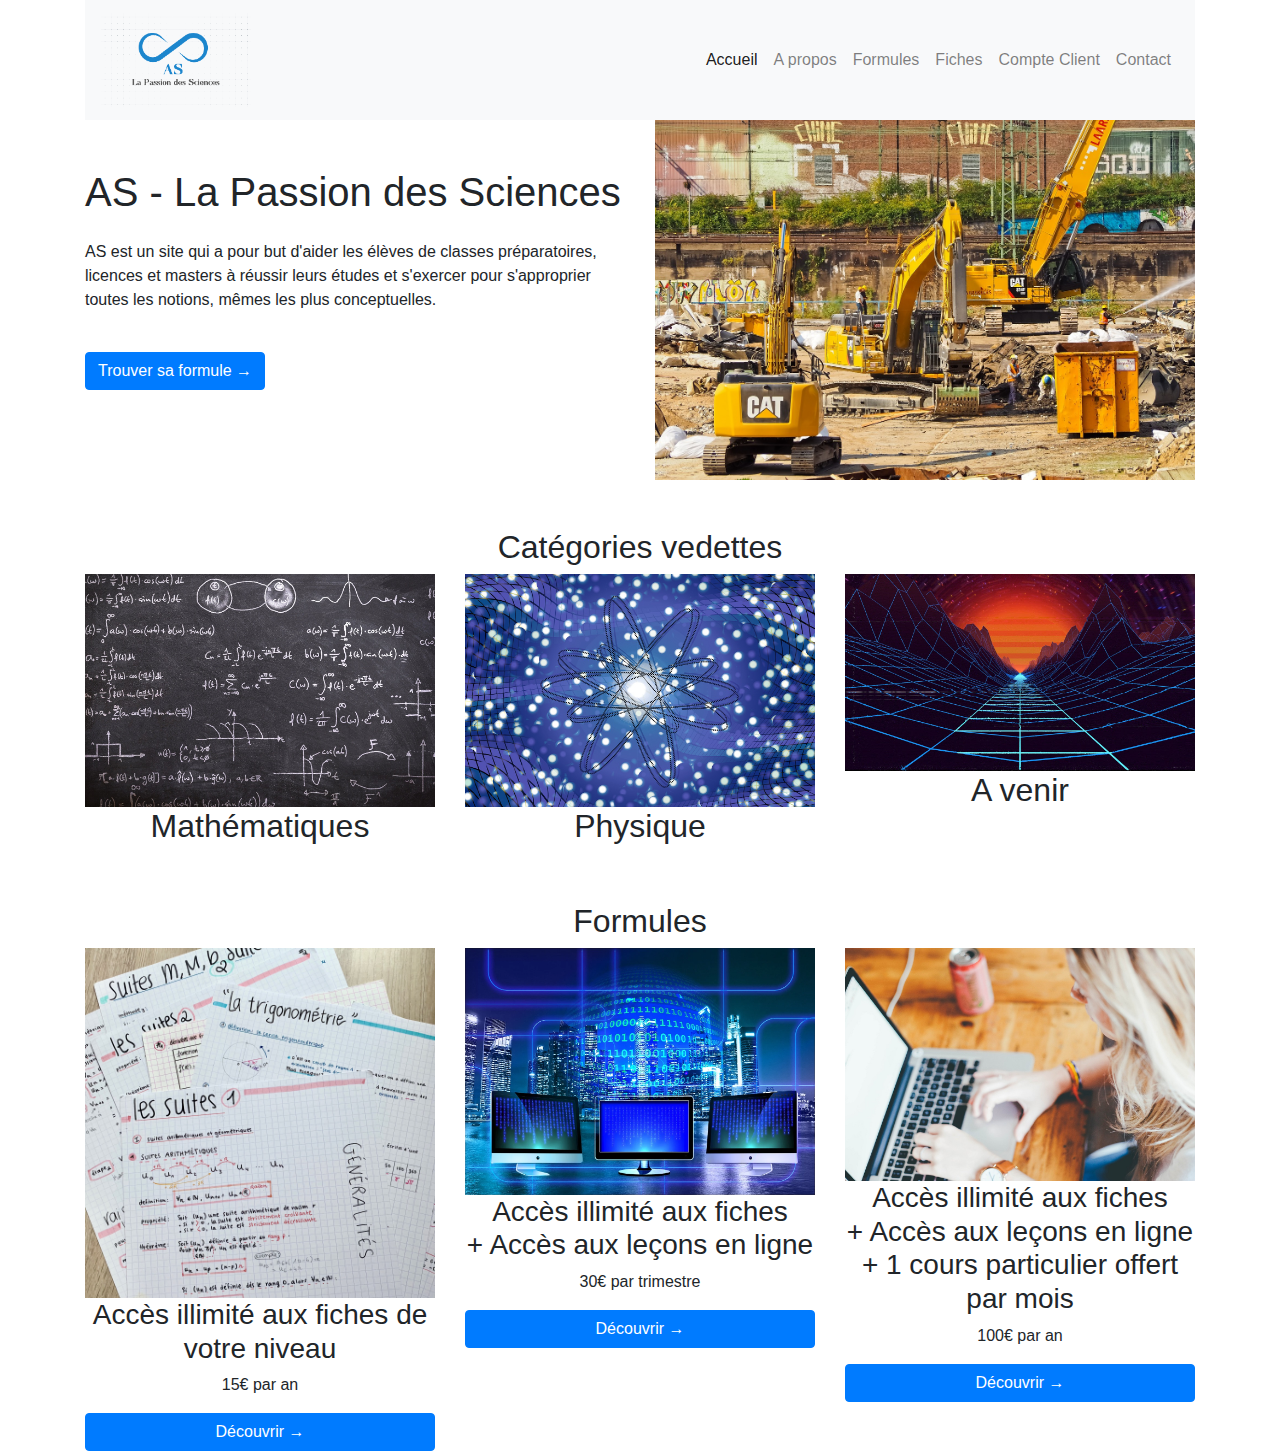
<file: index.html>
<!DOCTYPE html>
<html lang="fr">
<head>
    <meta charset="UTF-8">
    <meta http-equiv="X-UA-Compatible" content="IE=edge">
    <meta name="viewport" content="width=device-width, initial-scale=1.0">
    <title>AS</title>
    <link rel="stylesheet" href="https://stackpath.bootstrapcdn.com/bootstrap/4.5.2/css/bootstrap.min.css">
</head>
<body>
    <div class="container">
        <header class="navbar navbar-expand-lg navbar-light bg-light">
            <a class="navbar-brand" href="#"><img src="Images/logo.png" alt="AS logo" width="150px"></a>
            <button class="navbar-toggler" type="button" data-toggle="collapse" data-target="#navbarNav" aria-controls="navbarNav" aria-expanded="false" aria-label="Toggle navigation">
                <span class="navbar-toggler-icon"></span>
            </button>
            <div class="collapse navbar-collapse" id="navbarNav">
                <ul class="navbar-nav ml-auto">
                    <li class="nav-item active">
                        <a class="nav-link" href="index.html">Accueil</a>
                    </li>
                    <li class="nav-item">
                        <a class="nav-link" href="#">A propos</a>
                    </li>
                    <li class="nav-item">
                        <a class="nav-link" href="Formule.html">Formules</a>
                    </li>
                    <li class="nav-item">
                        <a class="nav-link" href="fiches.html">Fiches</a>
                    </li>
                    <li class="nav-item">
                        <a class="nav-link" href="connexion.html">Compte Client</a>
                    </li>
                    <li class="nav-item">
                        <a class="nav-link" href="contact.html">Contact</a>
                    </li>
                </ul>
            </div>
        </header>
        <div class="row">
            <div class="col-lg-6">
                <h1 class="mt-5">AS - La Passion des Sciences</h1>
                <p class="mt-4">AS est un site qui a pour but d'aider les élèves de classes préparatoires, licences et masters à réussir leurs études et s'exercer pour s'approprier toutes les notions, mêmes les plus conceptuelles.</p>
                <a href="Formule.html" class="btn btn-primary mt-4">Trouver sa formule &#8594;</a>
            </div>
            <div class="col-lg-6">
                <img src="Images/construction.jpg" alt="landing image" class="img-fluid">
            </div>
        </div>
    </div>
    <section class="header-section bg-light">
        <div class="container">
            <!-- Contenu de la section -->
        </div>
    </section>
    <section class="categories">
        <div class="container">
            <h2 class="text-center mt-5">Catégories vedettes</h2>
            <div class="row">
                <div class="col-sm-4">
                    <img src="Images/maths.jpg" alt="" class="img-fluid">
                    <h2 class="text-sm-center">Mathématiques</h2>
                </div>
                <div class="col-sm-4">
                    <img src="Images/physique.jpg" alt="" class="img-fluid">
                    <h2 class="text-sm-center">Physique</h2>
                </div>
                <div class="col-sm-4">
                    <img src="Images/A venir.jpg" alt="" class="img-fluid">
                    <h2 class="text-sm-center">A venir</h2>
                </div>
            </div>
        </div>
    </section>
    <section class="featured-products">
        <div class="container">
            <h2 class="text-center mt-5">Formules</h2>
            <div class="row">
                <div class="col-sm-4">
                    <img src="Images/fiche.avif" alt="Produit 1" class="img-fluid">
                    <h3 class="text-center">Accès illimité aux fiches de votre niveau</h3>
                    <p class="text-center">15€ par an</p>
                    <a href="Formule.html" class="btn btn-primary btn-block">Découvrir &#8594;</a>
                </div>
                <div class="col-sm-4">
                    <img src="Images/cours.webp" alt="Produit 2" class="img-fluid">
                    <h3 class="text-center">Accès illimité aux fiches<br>+ Accès aux leçons en ligne</h3>
                    <p class="text-center">30€ par trimestre</p>
                    <a href="Formule.html" class="btn btn-primary btn-block">Découvrir &#8594;</a>
                </div>
                <div class="col-sm-4">
                    <img src="Images/étudiant.jpg" alt="Produit 3" class="img-fluid">
                    <h3 class="text-center">Accès illimité aux fiches<br>+ Accès aux leçons en ligne<br>+ 1 cours particulier offert par mois</h3>
                    <p class="text-center">100€ par an</p>
                    <a href="Formule.html" class="btn btn-primary btn-block">Découvrir &#8594;</a>
                </div>
            </div>
        </div>
    </section>
    <script src="https://code.jquery.com/jquery-3.5.1.slim.min.js"></script>
    <script src="https://stackpath.bootstrapcdn.com/bootstrap/4.5.2/js/bootstrap.min.js"></script>
</body>
</html>
</file>
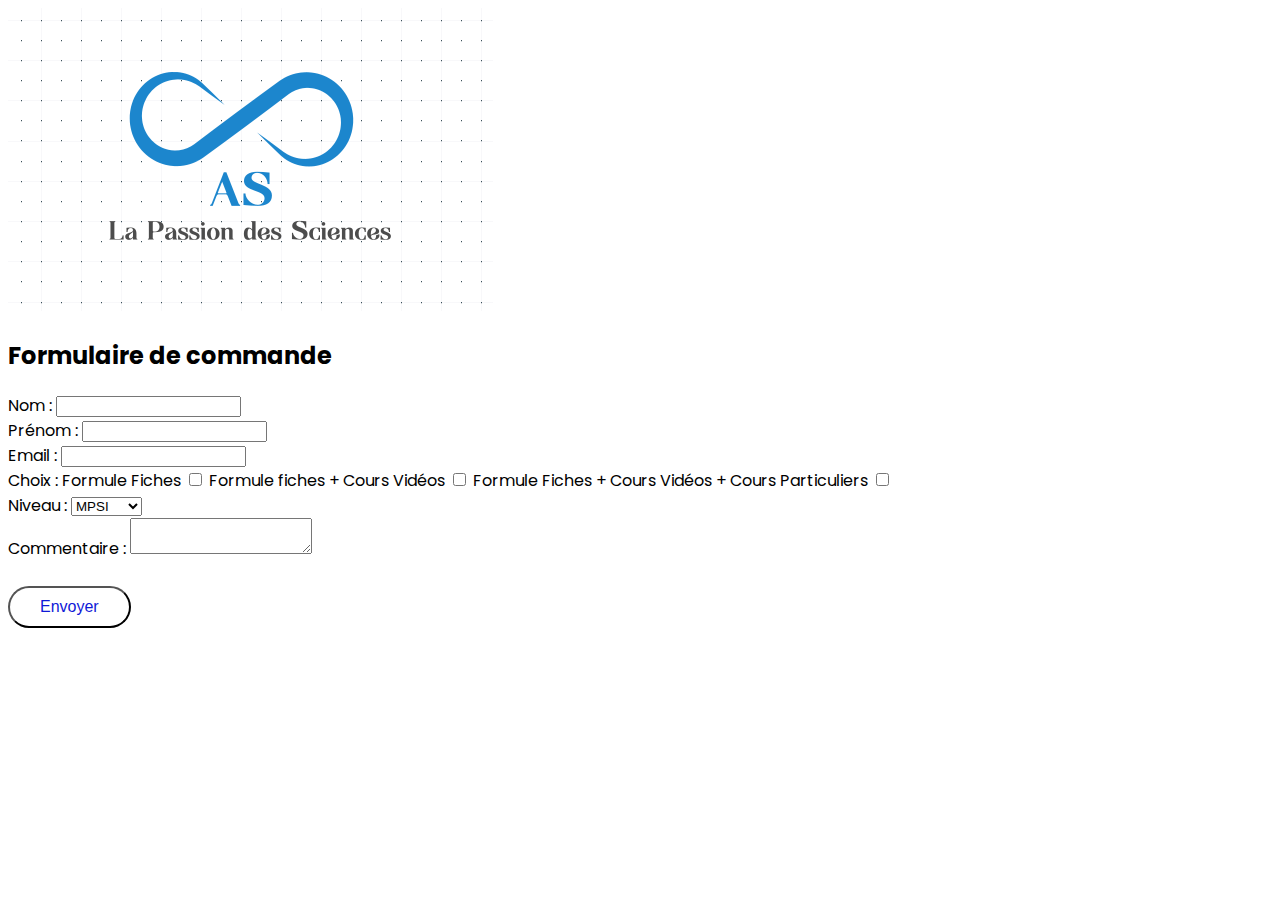
<file: commande.html>
<!DOCTYPE html>
<html lang="fr">
<head>
    <meta charset="UTF-8">
    <meta http-equiv="X-UA-Compatible" content="IE=edge">
    <meta name="viewport" content="width=device-width, initial-scale=1.0">
    <title>commande</title>
    <link rel="stylesheet" href="style.css">
</head>
<body>
    <form action="php/process.php" method="post"></form>
    <div class="logo">
        <img src="Images/logo.png" alt="AS logo">
    </div> 
    <class class="padleft">
        <h2>Formulaire de commande</h2>
    </class>
        <class class="container-2">
        <div>
            <class class="padleft">
          <label for="nom">Nom :</label>
          <input type="text" id="nom" name="nom" required>
        </class>
        </div>
        <div>
            <class class="padleft"></class>
          <label for="prenom">Prénom :</label>
          <input type="text" id="prenom" name="prenom" required>
        </class>
        </div>
        <div>
            <class class="padleft"></class>
          <label for="email">Email :</label>
          <input type="email" id="email" name="email" required>
        </class>
        </div>
        <div>
            <class class="padleft"></class>
          <label for="choix">Choix :</label>
          <class class="row">
          <label for="choix1">Formule Fiches</label>
          <input type="checkbox" id="choix1" name="choix1" value="choix1">
          <label for="choix2">Formule fiches + Cours Vidéos</label>
          <input type="checkbox" id="choix2" name="choix2" value="choix2">
          <label for="choix3">Formule Fiches + Cours Vidéos + Cours Particuliers</label>
          <input type="checkbox" id="choix3" name="choix3" value="choix3">
        </class>
             </class>
        </div>
        <div>
            <class class="padleft"></class>
          <label for="niveau">Niveau :</label>
          <select id="niveau" name="niveau">
            <option value="MPSI">MPSI</option>
            <option value="MP">MP*/MP</option>
            <option value="L1">L1</option>
            <option value="L2">L2</option>
            <option value="L3">L3</option>
          </select>
        </div>
        <div>
            <class class="padleft">
          <label for="commentaire">Commentaire :</label>
          <textarea id="commentaire" name="commentaire"></textarea>
        </class>
        </div>

        <div>
         <class class="padleft">
          <button type="submit">Envoyer</button>
        </class>
        </div>
      </form>
    </class>
    
</body>
</html>
</file>
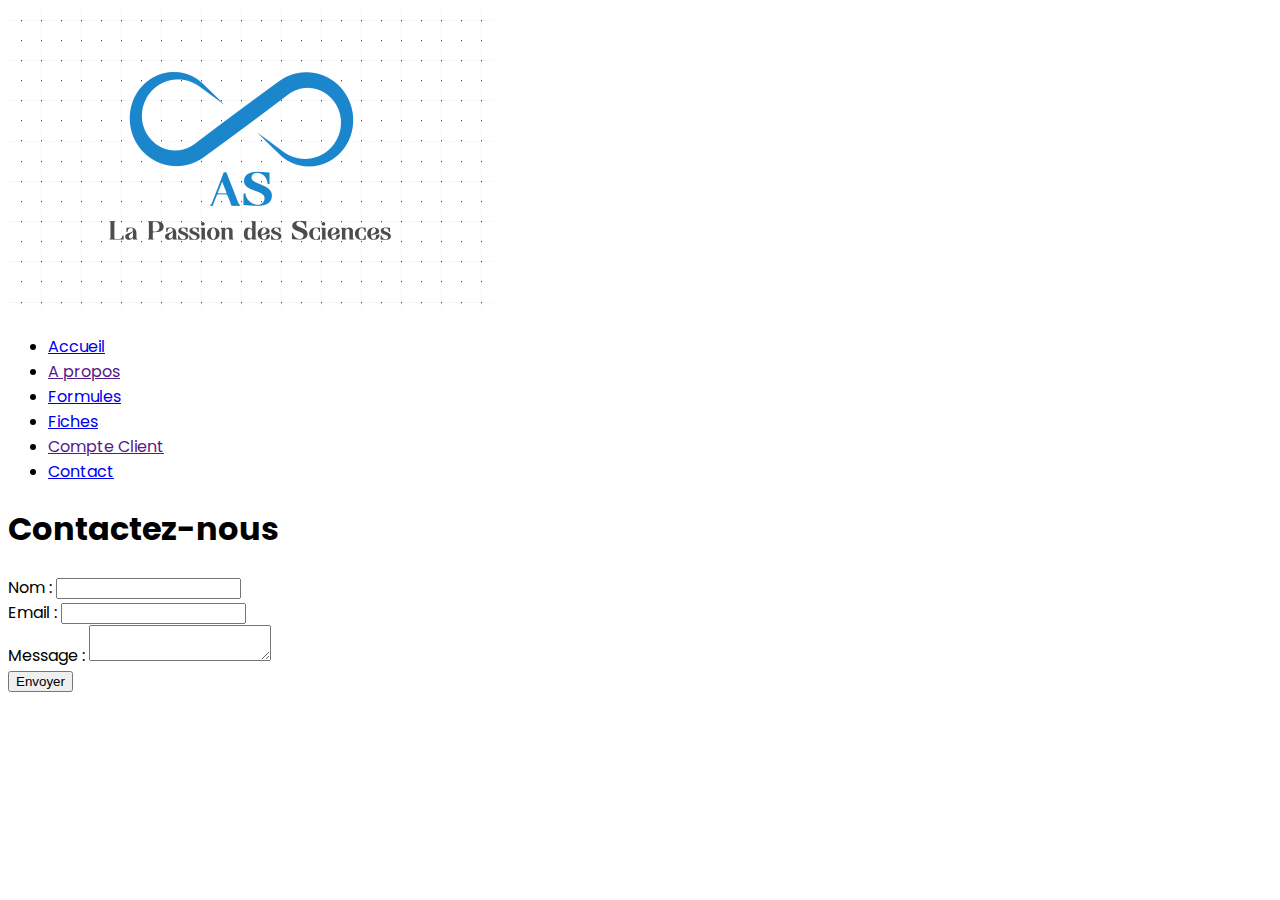
<file: contact.html>
<!DOCTYPE html>
<html lang="fr">
<head>
    <meta charset="UTF-8">
    <meta http-equiv="X-UA-Compatible" content="IE=edge">
    <meta name="viewport" content="width=device-width, initial-scale=1.0">
    <title>Contact</title>
    <link rel="stylesheet" href="style.css">
</head>
<body>
    <div class="container">
            <div class="logo">
                <img src="Images/logo.png" alt="ISUP Junior logo">
            </div> 
            <nav>
                <ul>
                    <li><a href="index.html">Accueil</a></li>
                    <li><a href="">A propos</a></li>
                    <li><a href="Formule.html">Formules</a></li>
                    <li><a href="fiches.html">Fiches </a></li>
                    <li><a href="">Compte Client</a></li>
                    <li><a href="contact.html">Contact</a></li>
                </ul>
                <!-- <img src="Images/cart.png" alt="Cart icon" width ="25px"> -->
            </nav>
            
    <h1>Contactez-nous</h1>
    <form method="post" action="php/traitement.php">
        <div>
            <section class="container-2">
                <label for="nom">Nom :</label>
                <input type="text" id="nom" name="nom" required>
            </section>
            
        </div>

        <div>
            <section class="container-2">
                <label for="email">Email :</label>
            <input type="email" id="email" name="email" required>
            </section>
        </div>
        <div>
            <section class="container-2">
                <label for="message">Message :</label>
            <textarea id="message" name="message" required></textarea>
            </section>
        </div>
        <div>
            <button type="submit">Envoyer</button>
        </div>
    </form>
</body>
</html>
</file>
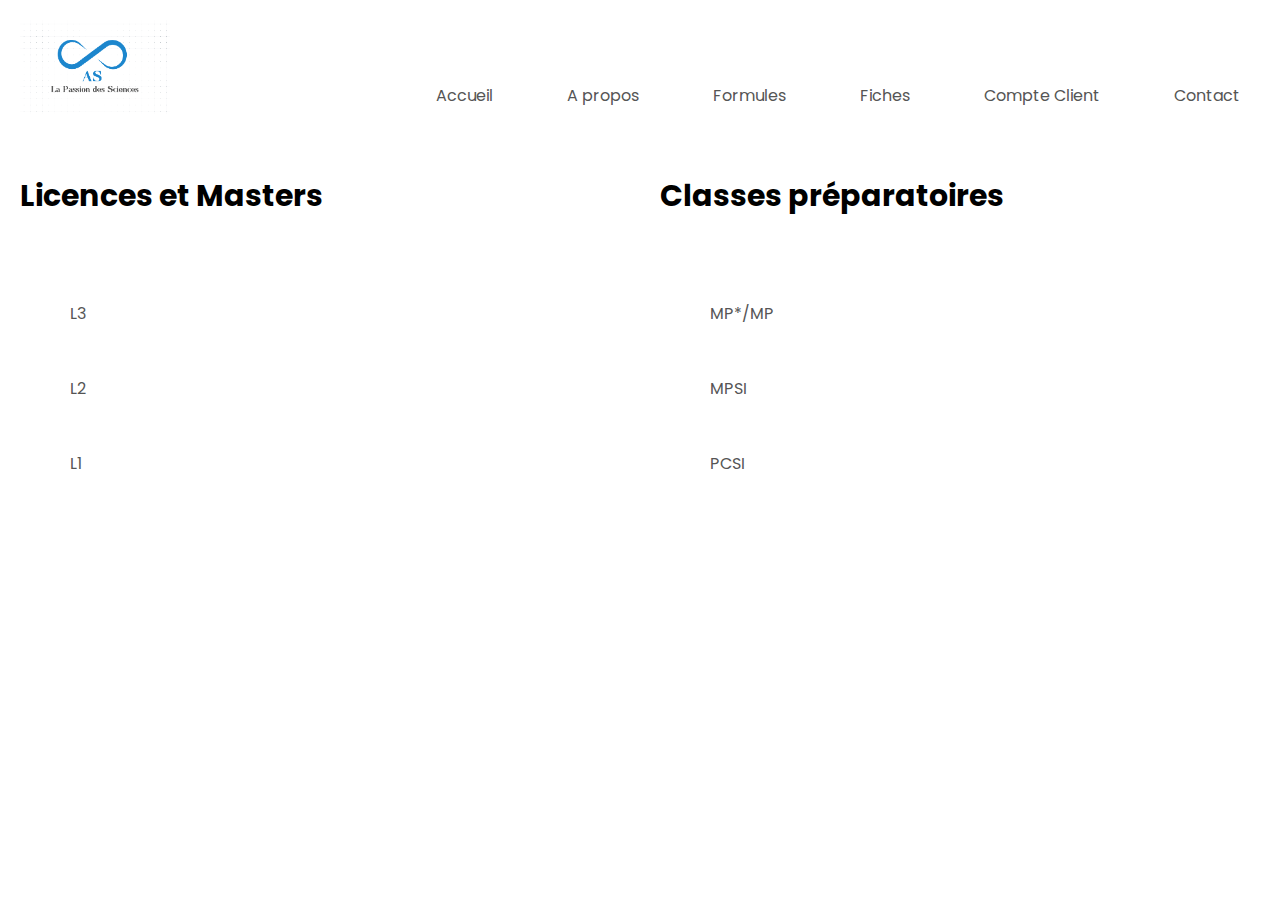
<file: fiches.html>
<!DOCTYPE html>
<html lang="fr">
<head>
    <meta charset="UTF-8">
    <meta http-equiv="X-UA-Compatible" content="IE=edge">
    <meta name="viewport" content="width=device-width, initial-scale=1.0">
    <title>Fiches</title>
    <link rel="stylesheet" href="style2.css">
</head>
<body>
    <div class="container">
        <header class="navbar">
            <div class="logo">
                <img src="Images/logo.png" alt="AS logo">
            </div> 
            <nav>
                <ul>
                    <li><a href="index.html">Accueil</a></li>
                    <li><a href="">A propos</a></li>
                    <li><a href="Formule.html">Formules</a></li>
                    <li><a href="fiches.html"> Fiches </a></li>
                    <li><a href="connexion.html">Compte Client</a></li>
                    <li><a href="contact.html">Contact</a></li>
                </ul>
                <!-- <img src="Images/cart.png" alt="Cart icon" width ="25px"> -->
            </nav>
    
        </header>
    </div> 
        <header class="navbar2">
            <div class="row">
                <div class="col-2">
                    <h1> Licences et Masters</h1>
                    <nav>
                        <ul>
                            <li><a href="L3.html"> L3 </a></li>
                            <li><a href=""> L2 </a></li>
                            <li><a href=""> L1</a></li>
                        </ul>
                    </nav>
                </div>
                <div class="col-2">
                    <h1> Classes préparatoires</h1>
                    <nav>
                        <ul>
                            <li><a href=""> MP*/MP </a></li>
                            <li><a href=""> MPSI </a></li>
                            <li><a href=""> PCSI </a></li>
                        </ul>
                    </nav>                
                </div>
    
            </div>
    
        </header>  
</body>
</html>
</file>
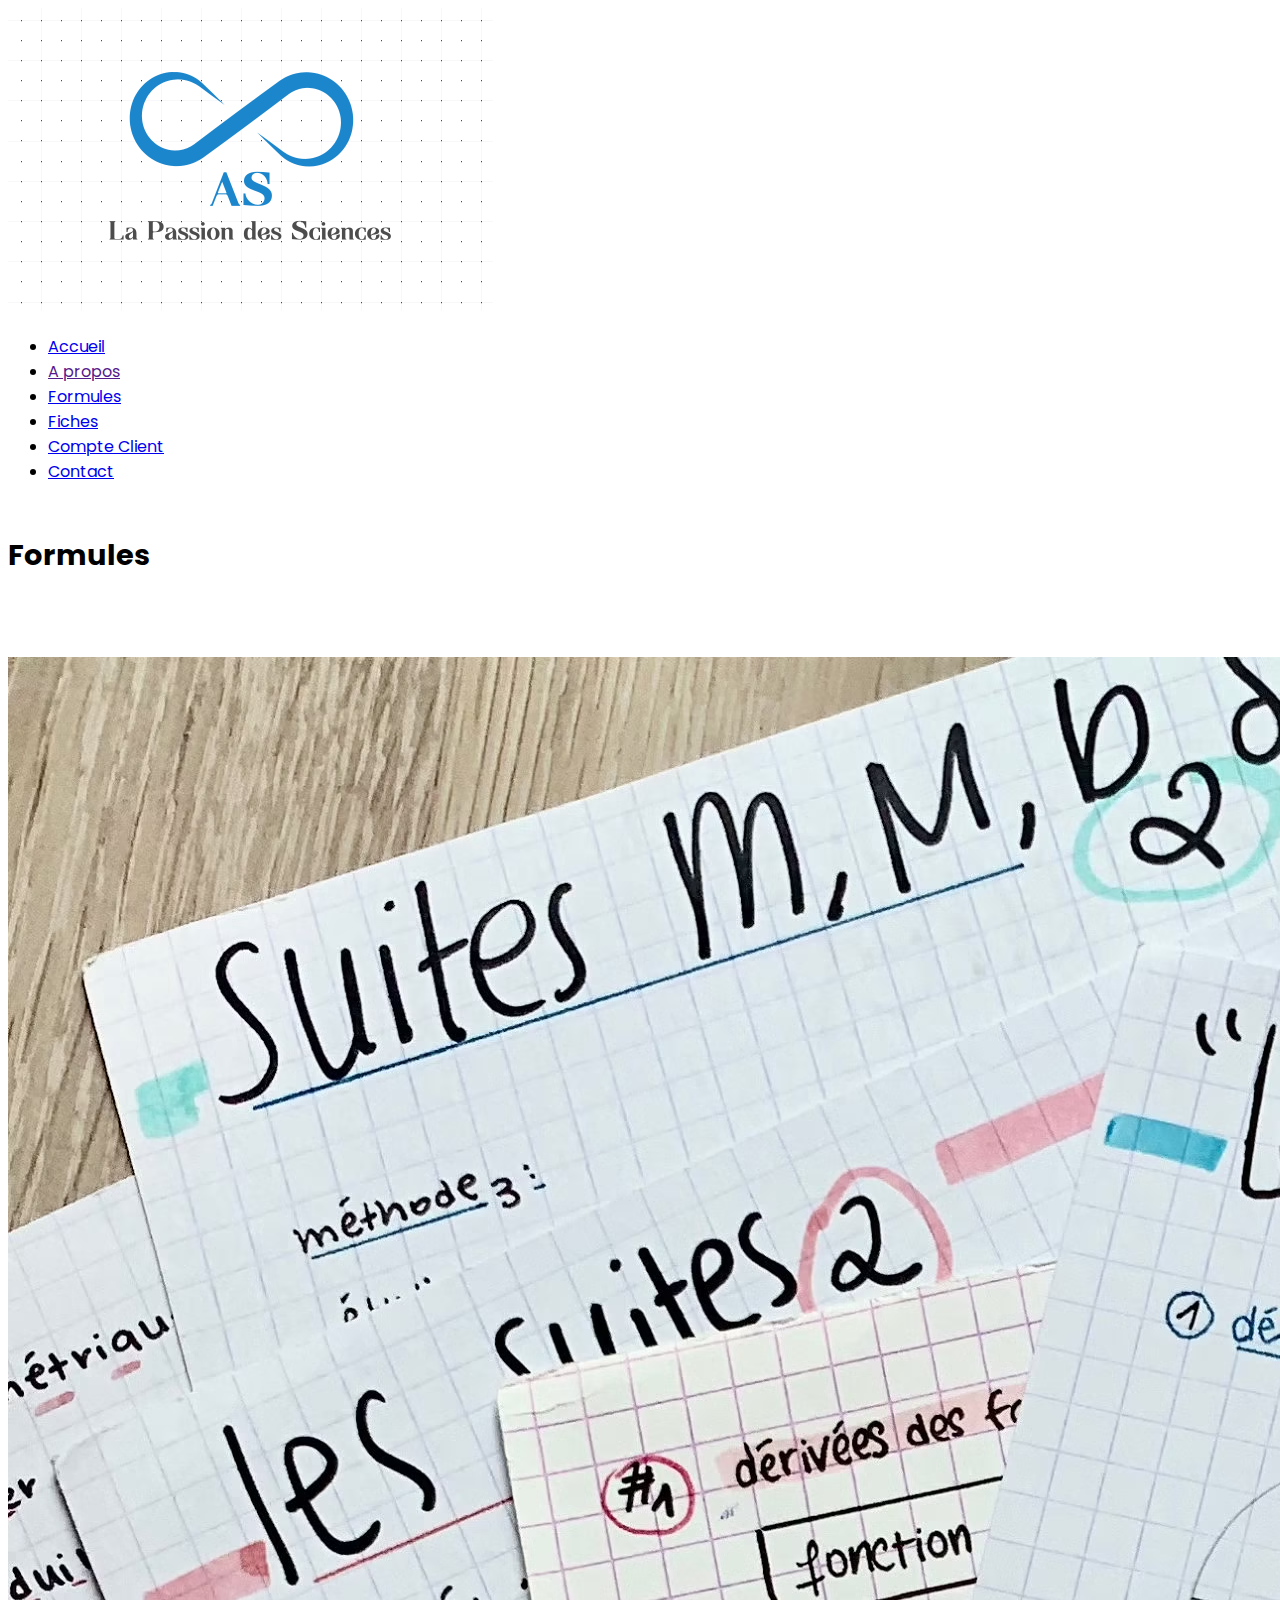
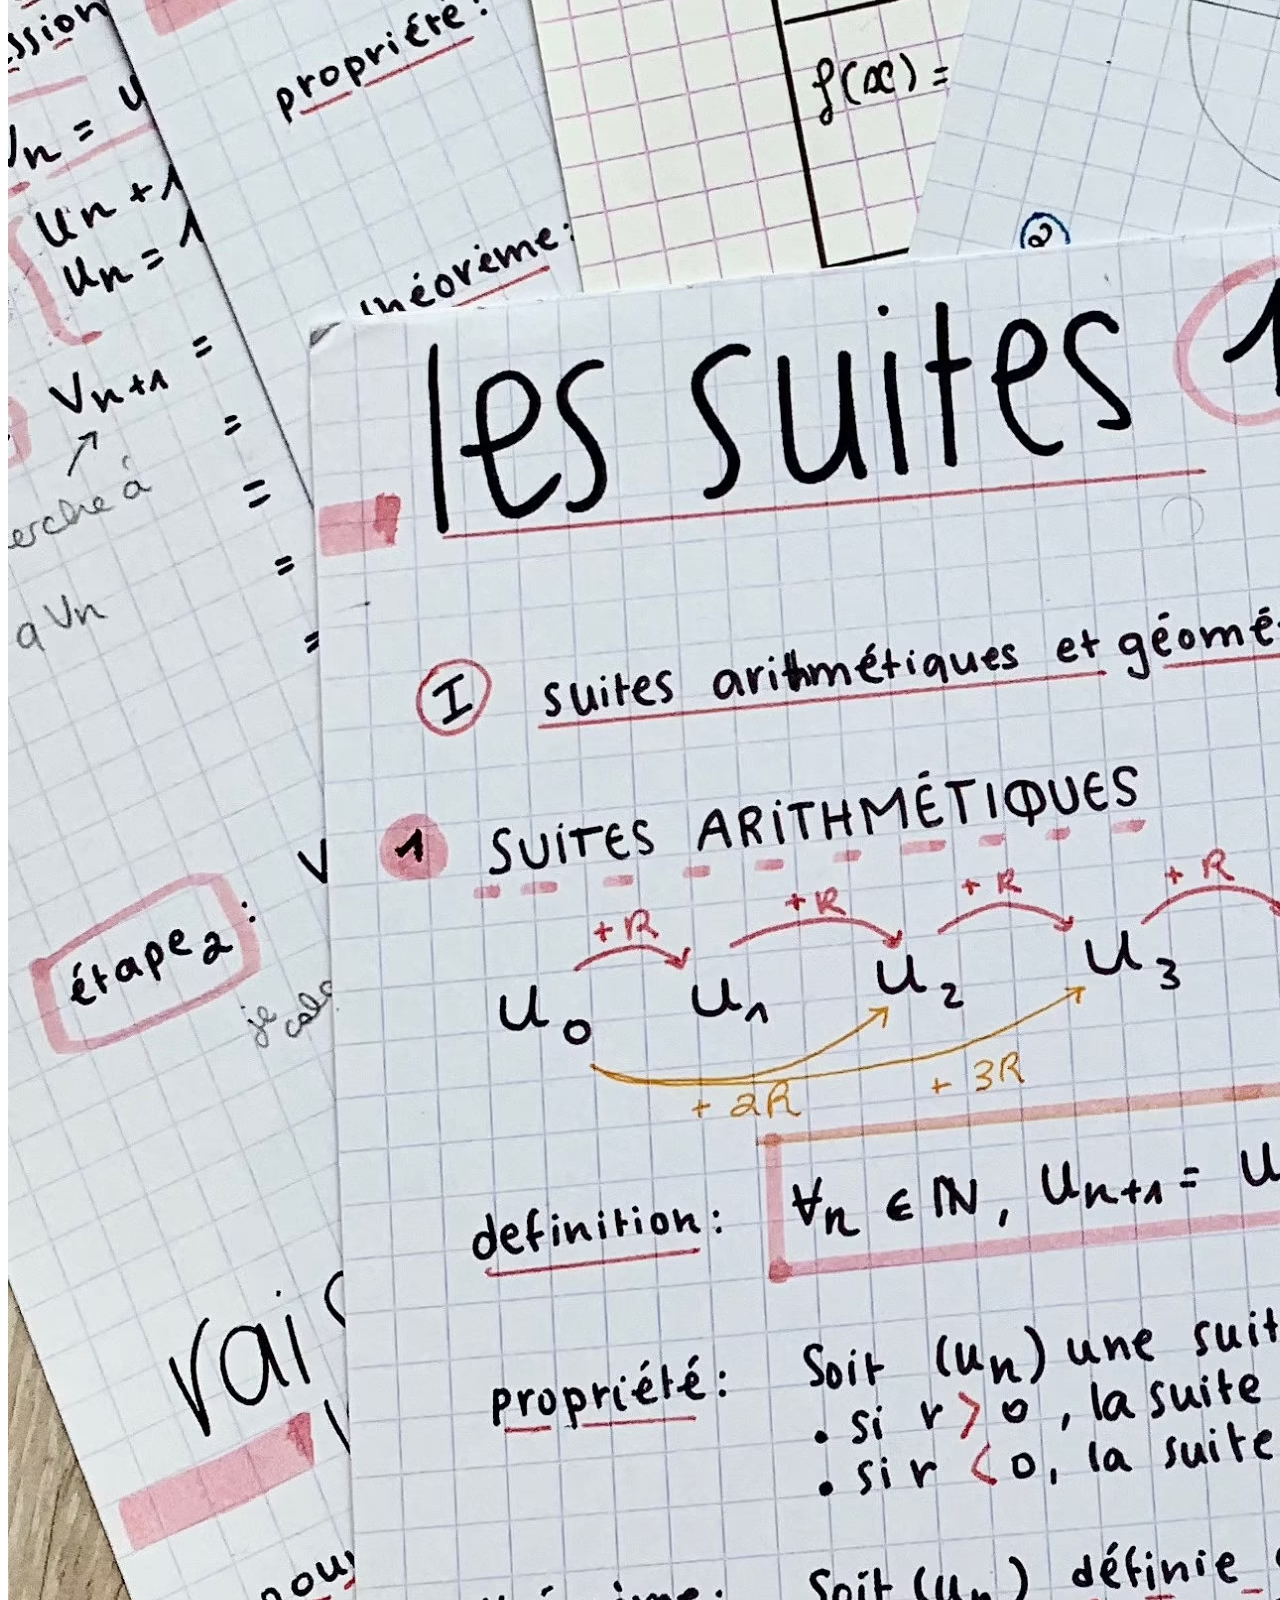
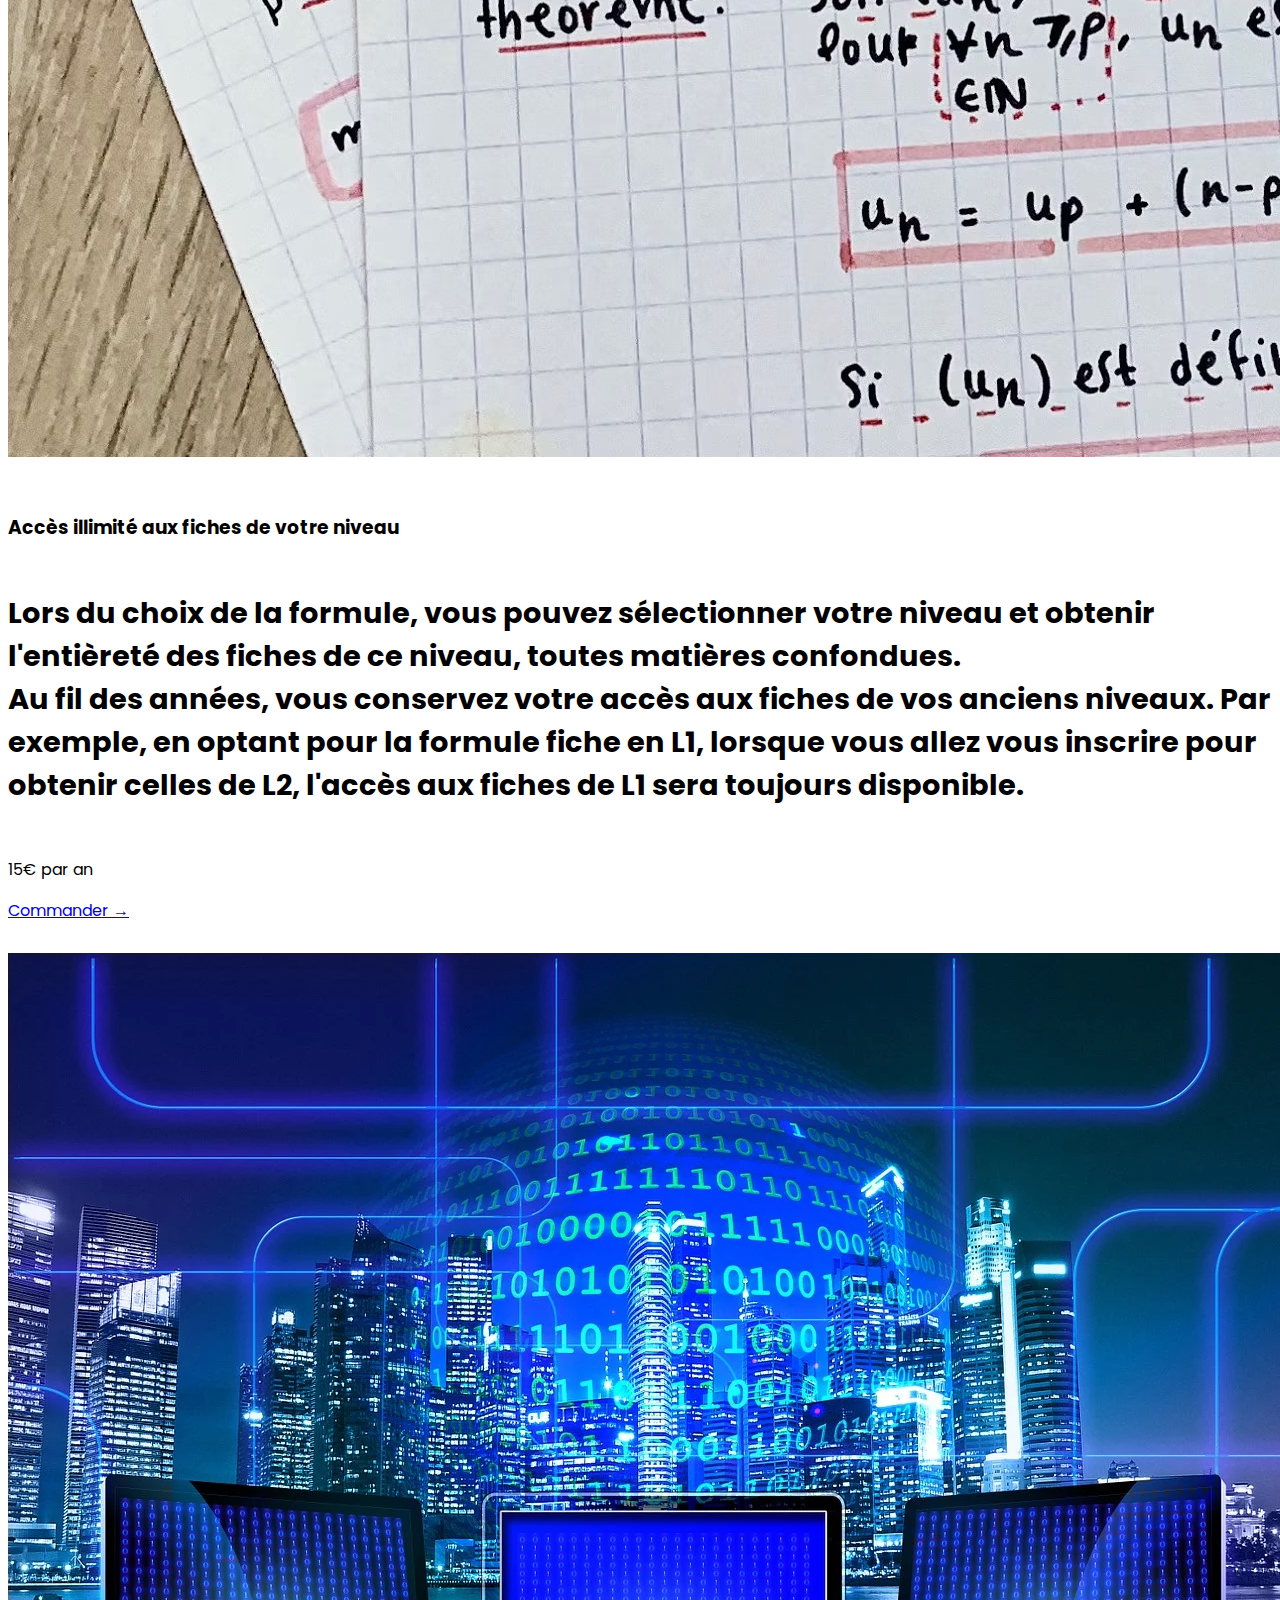
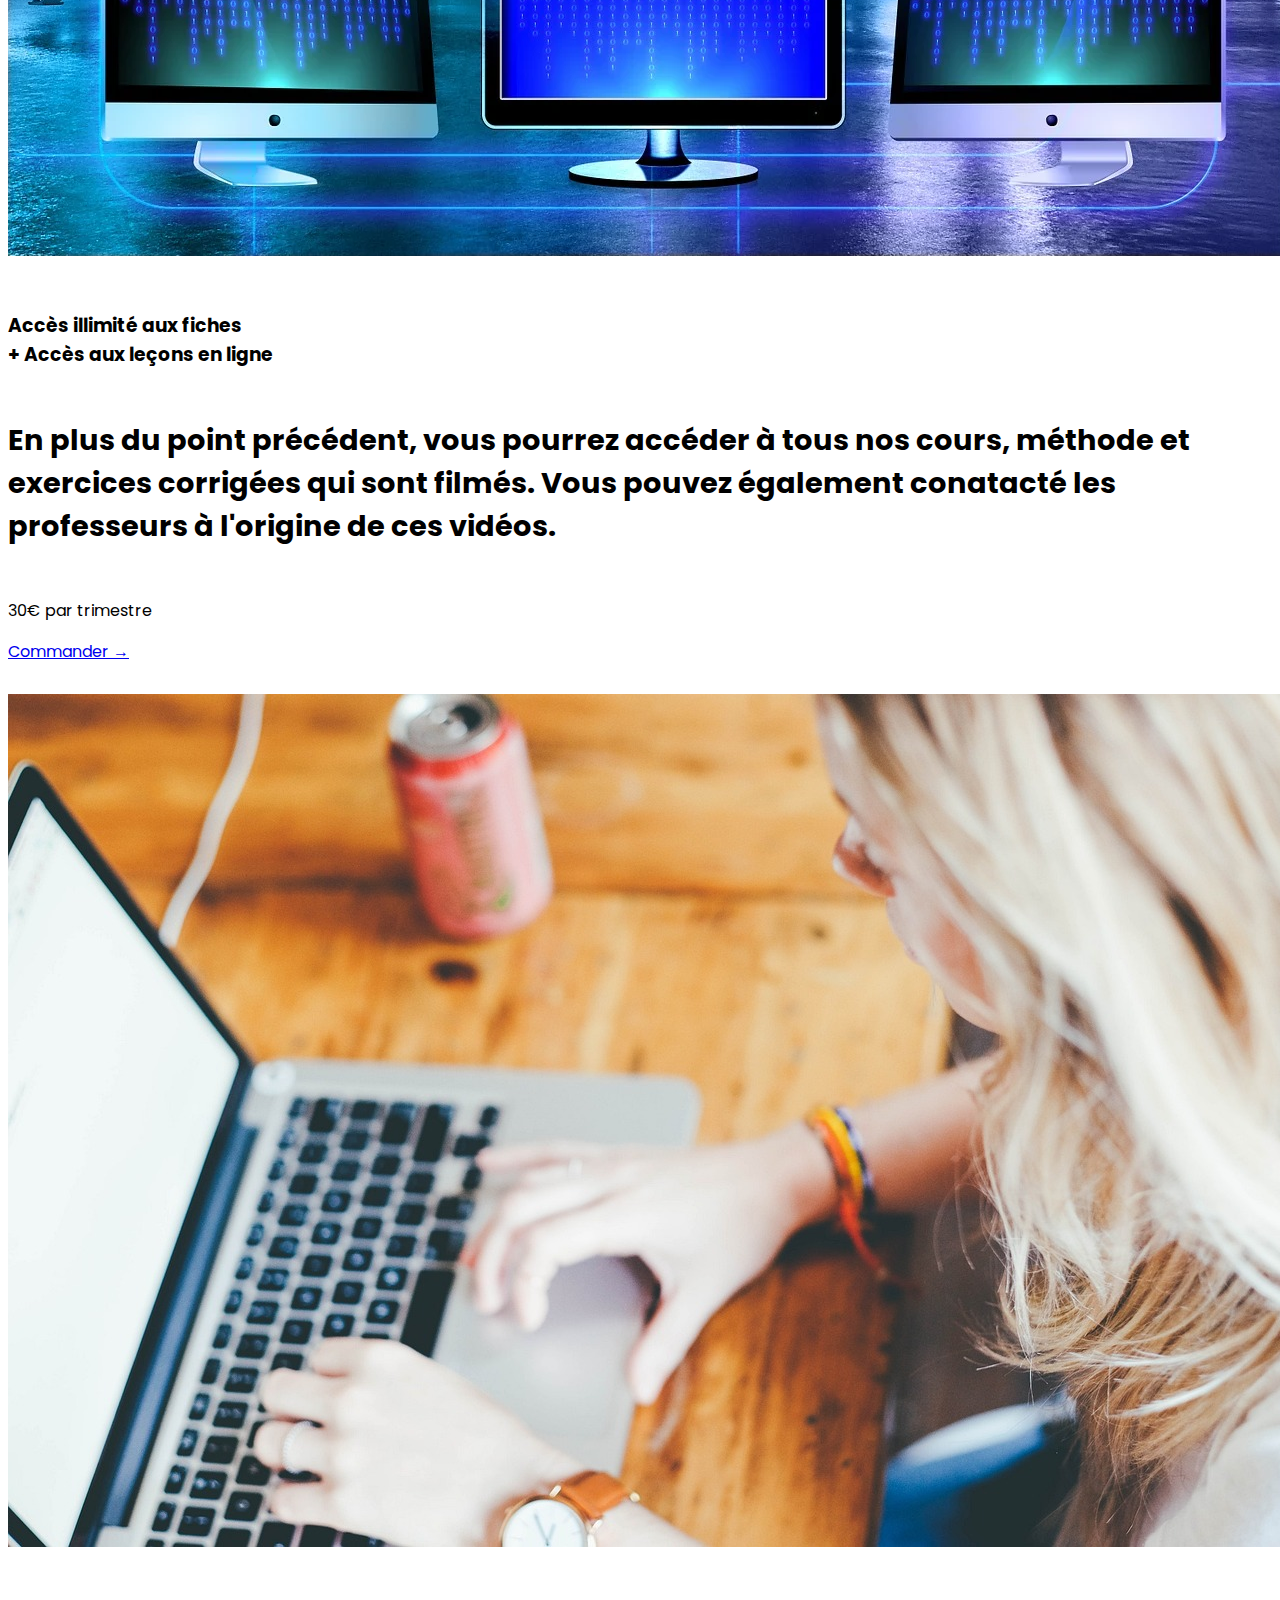
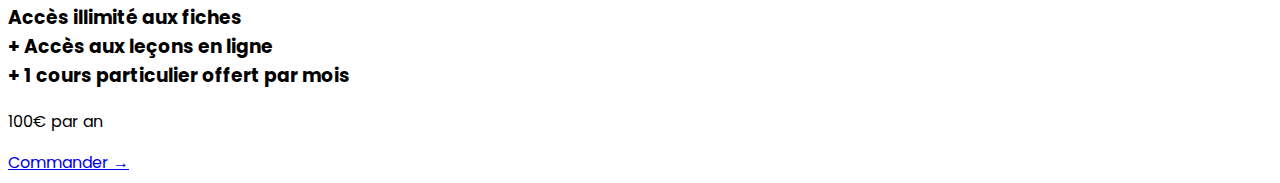
<file: Formule.html>
<!DOCTYPE html>
<html lang="fr">
<head>
    <meta charset="UTF-8">
    <meta http-equiv="X-UA-Compatible" content="IE=edge">
    <meta name="viewport" content="width=device-width, initial-scale=1.0">
    <title>Formule</title>
    <link rel="stylesheet" href="style.css">
</head>
<body>
    <div class="container">
        <header class="navbar">
            <div class="logo">
                <img src="Images/logo.png" alt="AS logo">
            </div> 
            <nav>
                <ul>
                    <li><a href="index.html">Accueil</a></li>
                    <li><a href="">A propos</a></li>
                    <li><a href="Formule.html">Formules</a></li>
                    <li><a href="fiches.html"> Fiches </a></li>
                    <li><a href="connexion.html">Compte Client</a></li>
                    <li><a href="contact.html">Contact</a></li>
                </ul>
                <!-- <img src="Images/cart.png" alt="Cart icon" width ="25px"> -->
            </nav>
    
        </header>
    </div>
    <section class="header-section">
        <div class="container">

        </div>
    </section>
    <!--  Meilleurs produits -->
    <class class="featured-products">
        <class class="container">
            <h2> Formules </h2>
            <div class="row">
                <class class="col-4">
                    <img src="Images/fiche.avif" alt="Produit 1">
                    <h3>Accès illimité aux fiches de votre niveau</h3>
                    <h2> Lors du choix de la formule, vous pouvez sélectionner votre niveau et obtenir l'entièreté des fiches de ce niveau, toutes matières confondues. 
                        <br> Au fil des années, vous conservez votre accès aux fiches de vos anciens niveaux. Par exemple, en optant pour la formule fiche en L1, lorsque 
                        vous allez vous inscrire pour obtenir celles de L2, l'accès aux fiches de L1 sera toujours disponible. 
                    </h2>
                    <p>15€ par an</p>
                    <a href="commande.html"> Commander  &#8594;</a>
                </class>
                <class class="col-4">
                    <img src="Images/cours.webp" alt="Produit 2">
                    <h3>Accès illimité aux fiches <br>+ Accès aux leçons en ligne  </h3>
                    <h2> En plus du point précédent, vous pourrez accéder à tous nos cours, méthode et exercices corrigées qui sont filmés. Vous pouvez également conatacté les professeurs 
                        à l'origine de ces vidéos. 
                    </h2>
                    <p>30€ par trimestre </p>
                    <a href="commande.html"> Commander  &#8594;</a>
                </class>
                <class class="col-4">
                    <img src="Images/étudiant.jpg" alt="Produit 3">
                    <h3>Accès illimité aux fiches <br>+ Accès aux leçons en ligne <br>+ 1 cours particulier offert par mois</h3>
                    <p>100€ par an</p>
                    <a href="commande.html"> Commander  &#8594;</a>
                </class>
            </div>
        </class>
    </class>
</body>   
</html>
</file>
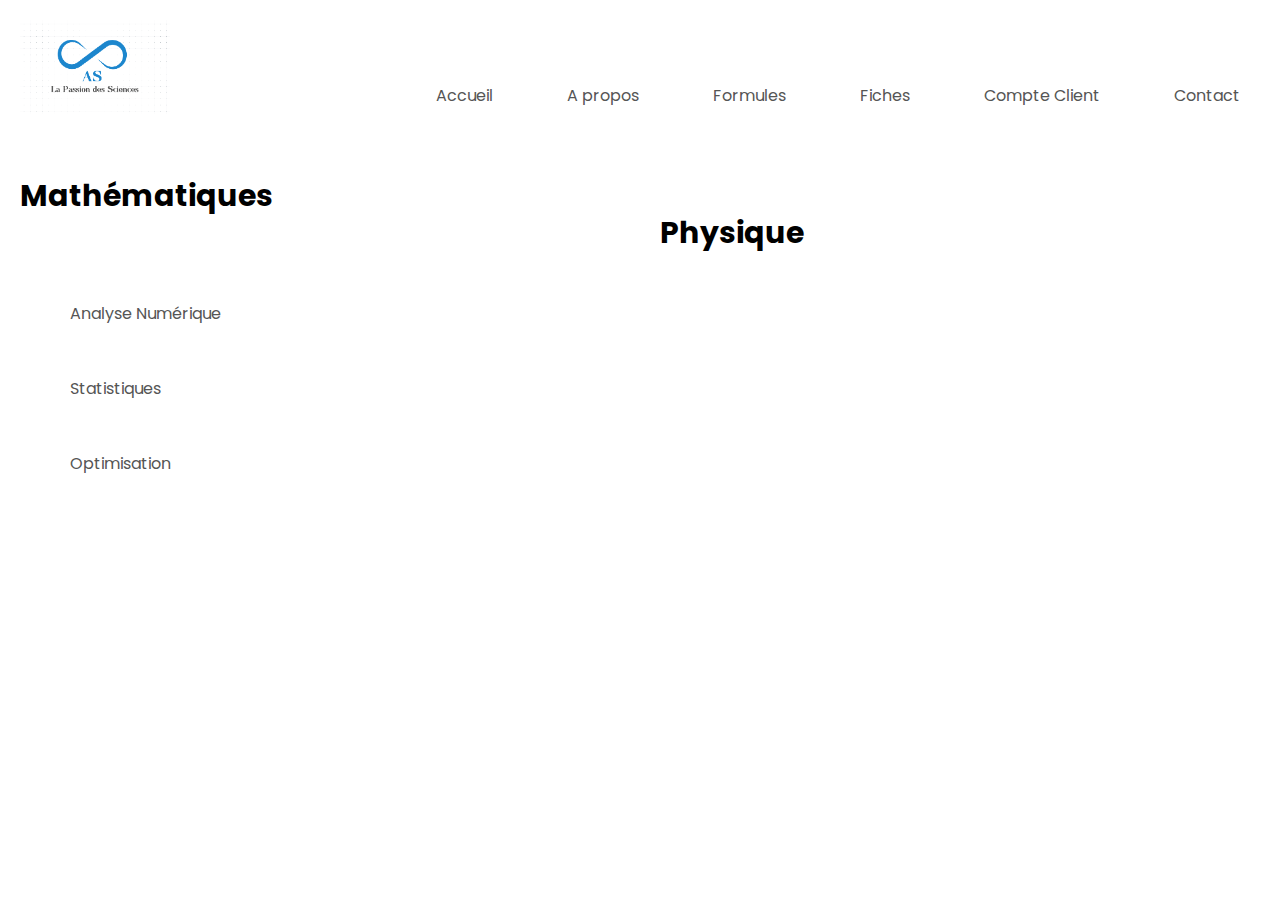
<file: L3.html>
<!DOCTYPE html>
<html lang="en">
<head>
    <meta charset="UTF-8">
    <meta http-equiv="X-UA-Compatible" content="IE=edge">
    <meta name="viewport" content="width=device-width, initial-scale=1.0">
    <title>L3</title>
    <link rel="stylesheet" href="style2.css">
</head>
<body>
    <div class="container">
        <header class="navbar">
            <div class="logo">
                <img src="Images/logo.png" alt="AS logo">
            </div> 
            <nav>
                <ul>
                    <li><a href="index.html">Accueil</a></li>
                    <li><a href="">A propos</a></li>
                    <li><a href="Formule.html">Formules</a></li>
                    <li><a href="fiches.html"> Fiches </a></li>
                    <li><a href="connexion.html">Compte Client</a></li>
                    <li><a href="contact.html">Contact</a></li>
                </ul>
                <!-- <img src="Images/cart.png" alt="Cart icon" width ="25px"> -->
            </nav>
    
        </header>
    </div> 
        <header class="navbar2">
            <div class="row">
                <div class="col-2">
                    <h1> Mathématiques </h1>
                    <nav>
                        <ul>
                            <li><a href="Fiches/L3/ANANUM.pdf"> Analyse Numérique </a></li>
                            <li><a href=""> Statistiques </a></li>
                            <li><a href=""> Optimisation </a></li>
                        </ul>
                    </nav>
                </div>
                <div class="col-2">
                    <h1> Physique</h1>
                    <nav>
                        <ul>
                            <li><a href=""> </a></li>
                            <li><a href=""> </a></li>
                            <li><a href=""> </a></li>
                        </ul>
                    </nav>                
                </div>
    
            </div>
    
        </header>  
    
</body>
</html>
</file>
<file: style.css>
@import url('https://fonts.googleapis.com/css2?family=Poppins:ital,wght@0,100;0,200;0,300;0,400;0,500;1,100;1,200;1,300;1,400;1,500&display=swap');

body {
    font-family: 'Poppins', sans-serif;
}

.navbar-brand img {
    width: 150px;
}

.navbar-nav li {
    margin-right: 20px;
}

.row img {
    padding: 30px 0;
}

.row a {
    margin-top: 25px;
    font-size: medium;
}

.col-lg-6 h1 {
    font-size: 50px;
    line-height: 60px;
    margin: 25px 0;
}

.col-lg-6 a {
    margin-top: 25px;
    font-size: medium;
}

.p {
    font-size: x-large;
    line-height: 1.5em;
}

.h3 {
    font-size: x-large;
}

.h2{
    size-adjust: 70% ;
}

.categories {
    margin: 70px 0;
}

.col-md-4 img {
    width: 100%;
}

.container h2 {
    font-size: 1.8rem;
    margin: 50px 0;
}

.col-md-4:hover {
    transform: translateY(-10px);
}

.zoom-effect:hover {
    transform: scale(1.1);
    transition: transform 0.3s ease;
  }
  
.container-2 h2 {
    text-align: center;
    font-size: 20%;
}

.padleft button {
    text-decoration: none;
    padding: 10px 30px;
    background-color: #0f19d7;
    color: #fff;
    border-radius: 30px;
    display: inline-block;
    margin-top: 25px;
    transition: 0.5s;
    font-size: medium;
    text-align: center;
}

.padleft button {
    text-decoration: none;
    padding: 10px 30px;
    color: #0f19d7;
    background-color: #fff;
    border-radius: 30px;
    display: inline-block;
    margin-top: 25px;
    transition: 0.5s;
    font-size: medium;
    text-align: center;
}
</file>
<file: style2.css>
@import url('https://fonts.googleapis.com/css2?family=Poppins:ital,wght@0,100;0,200;0,300;0,400;0,500;1,100;1,200;1,300;1,400;1,500&display=swap');

*{
    margin: 0;
    padding: 0;
    box-sizing: border-box;

}

body{
    font-family: 'Poppins', sans-serif;
}

.logo img{
    width: 150px;
}

.navbar{
    display: flex;
    align-items: center;
    padding: 20px;
}

.navbar nav{
    flex: 1;
    text-align: right;
}

.navbar ul li{
    display: inline-block;
    margin-right: 20px;
}

.navbar ul li a{
    text-decoration: none;
    color: #555;
}

nav{
    flex: 1;
    align-items: left;
    flex-direction: column;
    display: flex;
    
}

nav ul{
    display: inline-block;
    list-style-type: none;
   
}

nav ul li{
    display: inline-block;
    margin-right: 20px;
    align-items: left;
    flex-direction: column;
    display: flex;
    padding-left: 50px;
    padding-top: 50px;
}

nav ul li a{
    text-decoration: none;
    color: #555;
}

.col-2 nav ul li a:hover{
    font-size: 130%;
} 



.row{
    display: flex;
    align-items: center;
    justify-content: space-around;
    flex-wrap: wrap;
}

.col-2{
    flex-basis: 50%;
    padding-left: 20px;
    min-width: 300px;

}

.col-2 h1{
    font-size: 30px;
    line-height: 60px;
    margin: 25px 0;
}
</file>
